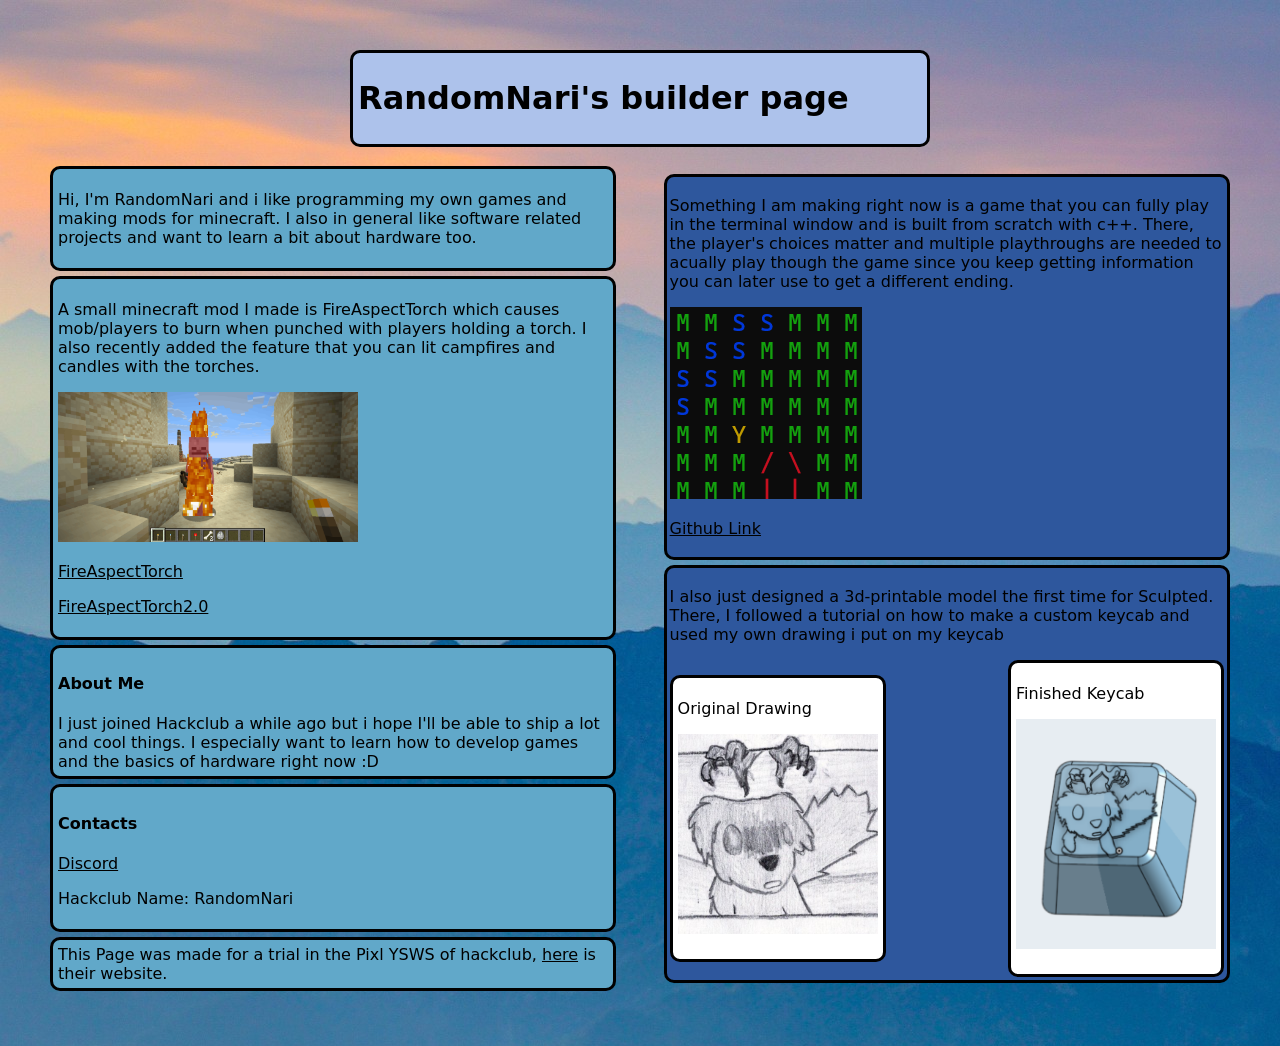
<file: index.html>
<!DOCTYPE html>
<html lang="en">
<head>
  <meta charset="utf-8">
  <meta name="viewport" content="width=device-width, initial-scale=1">
  <title>My Project</title>
  <style>
  body {
  margin: 50px;
  min-height: 100vh;
  display: flex;
  flex-direction: column;
  justify-content: top;
  align-items: top;
  font-family: system-ui, -apple-system, sans-serif;
  background-image: url('c.jpg');
  color: black;
}

a:link {
color:black;
}
a:visited {
color:black;
}
a:hover {
color:#E9BB59;
}

main {
  max-width: 600px;
  padding: 2px;
  background: #1c1a18;
  border-radius: 8px;
  border: 1px solid #332f2a;
}
.rl {
display: flex;
justify-content:space-between;
align-items: center;
width: 100%;
}
.c
{
width:48%;
display: flex;
flex-direction:column;
}
.l {
background-color:#61A8C9;
border: 3px solid black;
border-radius:10px;
padding:5px;
margin-bottom:5px;
}
.r{
background-color:#2E579D;
border: 3px solid black;
border-radius:10px;
padding:3px;
margin-bottom:5px;
}
.w{
background-color:white;
border: 3px solid black;
border-radius:10px;
padding:5px;
}
.m{
background-color:#adc2eb;
border: 3px solid black;
border-radius:10px;
padding:5px;
margin-left:300px;
margin-right:300px;
}
  </style>
</head>

<body>
<div class="m">
<h1> RandomNari's builder page </h1></div>
<br>
<div class="rl">
<div class="c">
<div class="l">
  <p> Hi, I'm RandomNari and i like programming my own games and making mods for minecraft. I also in general like software related projects and want to learn a bit about hardware too.</p>
  </div>
  <div class="l">
  <p>
  A small minecraft mod I made is FireAspectTorch which causes mob/players to burn when punched with players holding a torch. I also recently added the feature that you can lit campfires and candles with the torches.
  </p>
  <img src="FireAspectTorch.png" alt="FireAspectTorch"width="300" height="150">
  <p><a href="https://github.com/RandomNari/fire_aspect_torch">FireAspectTorch</a></p>
  <p><a href="https://github.com/RandomNari/FireAspectTorch2.0">FireAspectTorch2.0</a></p>
  </div>
  <div>
  <div class="l">
  <h4><p>About Me</h4></p>
  I just joined Hackclub a while ago but i hope I'll be able to ship a lot and cool things. I especially want to learn how to develop games and the basics of hardware right now :D
  </div>
  <div class="l">
  <h4><p>Contacts</h4></p>
  <p><a href="https://discordapp.com/users/1504840177858646067">Discord</a></p>
  <p> Hackclub Name: RandomNari</p>
  </div>
  <div class="l">
  This Page was made for a trial in the Pixl YSWS of hackclub, 
  <a href="https://pixl.hackclub.com/">here</a> is their website.
  </div>
  </div>
  </div>
  <div class="c">
  <div class="r">
  <p> Something I am making right now is a game that you can fully play in the terminal window and is built from scratch with c++. There, the player's choices matter and multiple playthroughs are needed to acually play though the game since you keep getting information you can later use to get a different ending. 
  </p>
  <img src="map.png" alt="map">
  <p> <a href="https://github.com/RandomNari/new">Github Link </a> </p>
  </div>
  <div class="r">
  <p>I also just designed a 3d-printable model the first time for Sculpted. There, I followed a tutorial on how to make a custom keycab and used my own drawing i put on my keycab</p>
  <div class="rl">
  <div class="w">
  <p>Original Drawing</p>
  <p><img src="original.jpeg" alt="original"width="200"height="200"></p>
  </div>
  <div class="w">
  <p>Finished Keycab </p>
  <p><img src="keycap.png" alt="keycap"width="200"height="230"></p>
  </div>
  </div>
  </div>
  </div></div>
  
</body>
</html>
</file>
